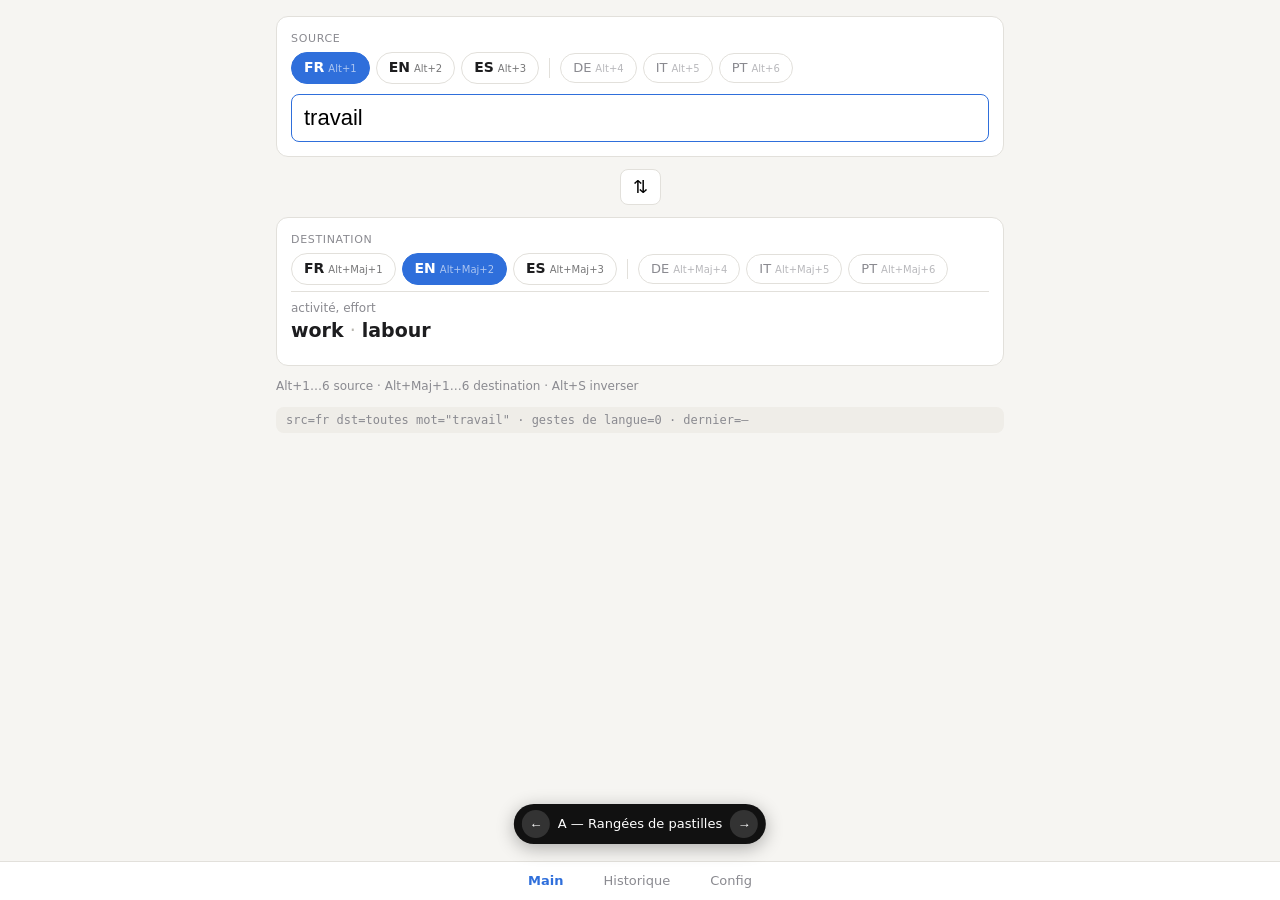
<file: prototypes/ecran-langues/index.html>
<!doctype html>
<!--
  PROTOTYPE JETABLE — ticket « Écran principal : changer de langue source/destination en un geste »
  Question : comment changer source/destination (et inverser) en un seul geste ?
  4 variantes sur une seule page, ?variant=A|B|C|D, barre flottante ← →.
  Données : mini-dictionnaire factice en mémoire. Rien n'est persistant.
  Lancer : python3 -m http.server -d ~/dev/langswap/prototypes/ecran-langues 8765  → http://localhost:8765
-->
<html lang="fr">
<head>
<meta charset="utf-8">
<meta name="viewport" content="width=device-width, initial-scale=1">
<title>LangSwap prototype</title>
<style>
  :root { --bg:#f6f5f2; --panel:#fff; --ink:#1d1d1f; --mute:#8a8a90; --line:#e2e0db; --acc:#2f6fdb; --acc2:#e8f0fd; --sec:#b9b7b0; }
  * { box-sizing:border-box; }
  body { margin:0; font:15px/1.4 system-ui, sans-serif; background:var(--bg); color:var(--ink); }
  .app { max-width:760px; margin:0 auto; min-height:100vh; display:flex; flex-direction:column; padding:16px 16px 120px; gap:12px; }
  .panel { background:var(--panel); border:1px solid var(--line); border-radius:12px; padding:14px; }
  input.word { width:100%; font-size:22px; padding:10px 12px; border:1px solid var(--line); border-radius:8px; outline:none; }
  input.word:focus { border-color:var(--acc); }
  .chips { display:flex; gap:6px; flex-wrap:wrap; align-items:center; }
  .chip { border:1px solid var(--line); background:#fff; border-radius:999px; padding:5px 12px; cursor:pointer; font-weight:600; font-size:14px; user-select:none; }
  .chip.sec { color:var(--mute); font-weight:500; font-size:13px; }
  .chip.on { background:var(--acc); border-color:var(--acc); color:#fff; }
  .chip.off { opacity:.3; cursor:not-allowed; }
  .chip .k { font-size:10px; opacity:.6; margin-left:4px; font-weight:400; }
  .sep { width:1px; height:20px; background:var(--line); margin:0 4px; }
  .lbl { font-size:11px; text-transform:uppercase; letter-spacing:.06em; color:var(--mute); margin-bottom:6px; }
  .swap { border:1px solid var(--line); background:#fff; border-radius:8px; padding:6px 12px; cursor:pointer; font-size:18px; }
  .sense { padding:8px 0; border-top:1px solid var(--line); }
  .sense:first-child { border-top:none; }
  .gloss { font-size:12px; color:var(--mute); }
  .words { font-size:19px; font-weight:600; }
  .words span + span::before { content:" · "; color:var(--sec); font-weight:400; }
  .empty { color:var(--mute); font-style:italic; }
  .hint { font-size:12px; color:var(--mute); }
  .nav { position:fixed; bottom:0; left:0; right:0; background:#fff; border-top:1px solid var(--line); display:flex; justify-content:center; gap:40px; padding:10px; font-size:13px; color:var(--mute); }
  .nav b { color:var(--acc); }
  .debug { font:12px ui-monospace, monospace; color:var(--mute); background:#efede8; border-radius:8px; padding:6px 10px; }
  /* B */
  .pair { display:flex; align-items:center; justify-content:center; gap:16px; font-size:34px; font-weight:700; }
  .pair .side { cursor:pointer; padding:4px 14px; border-radius:10px; border:1px dashed transparent; }
  .pair .side:hover { border-color:var(--line); background:var(--acc2); }
  .pair .side small { display:block; font-size:11px; font-weight:400; color:var(--mute); text-align:center; }
  /* C */
  table.grid { width:100%; border-collapse:collapse; table-layout:fixed; }
  table.grid th:first-child { width:28%; } table.grid th { text-align:left; font-size:12px; color:var(--mute); font-weight:600; padding:6px; border-bottom:1px solid var(--line); }
  table.grid td { padding:8px 6px; border-bottom:1px solid var(--line); vertical-align:top; font-weight:600; }
  table.grid td.g { font-weight:400; font-size:12px; color:var(--mute); width:28%; }
  /* D */
  .detect { font-size:12px; color:var(--acc); font-weight:600; margin:10px 0 2px; }
  /* switcher */
  .proto { position:fixed; bottom:56px; left:50%; transform:translateX(-50%); background:#111; color:#fff; border-radius:999px; padding:6px 8px; display:flex; gap:8px; align-items:center; box-shadow:0 4px 18px rgba(0,0,0,.3); font-size:13px; z-index:10; }
  .proto button { background:#333; color:#fff; border:none; border-radius:999px; width:28px; height:28px; cursor:pointer; }
</style>
</head>
<body>
<div id="root"></div>
<script>
// ---------- données factices : un « concept » = un sens ----------
const LANGS = { fr:'Français', en:'English', es:'Español', de:'Deutsch', it:'Italiano', pt:'Português' };
const PRIMARY = ['fr','en','es'], SECONDARY = ['de','it','pt'], ALL = [...PRIMARY, ...SECONDARY];
const DICT = [
  { g:'activité, effort', w:{fr:['travail'],en:['work','labour'],es:['trabajo'],de:['Arbeit'],it:['lavoro'],pt:['trabalho']} },
  { g:'création (art)', w:{fr:['œuvre'],en:['work'],es:['obra'],de:['Werk'],it:['opera'],pt:['obra']} },
  { g:'fonctionner (machine)', w:{fr:['fonctionner','marcher'],en:['work'],es:['funcionar'],de:['funktionieren'],it:['funzionare'],pt:['funcionar']} },
  { g:'poste rémunéré', w:{fr:['emploi','poste','boulot'],en:['job'],es:['empleo','puesto'],de:['Stelle','Job'],it:['impiego','lavoro'],pt:['emprego']} },
  { g:'profession', w:{fr:['métier'],en:['trade','occupation','job'],es:['oficio'],de:['Beruf'],it:['mestiere'],pt:['ofício']} },
  { g:'tâche ponctuelle', w:{fr:['tâche','boulot'],en:['task','job'],es:['tarea'],de:['Aufgabe'],it:['compito'],pt:['tarefa']} },
  { g:'bâtiment', w:{fr:['maison'],en:['house'],es:['casa'],de:['Haus'],it:['casa'],pt:['casa']} },
  { g:'chez soi', w:{fr:['maison','foyer','chez-soi'],en:['home'],es:['hogar','casa'],de:['Zuhause','Heim'],it:['casa'],pt:['lar','casa']} },
  { g:'attendant un enfant', w:{fr:['enceinte'],en:['pregnant'],es:['embarazada'],de:['schwanger'],it:['incinta'],pt:['grávida']} },
  { g:'mal à l’aise', w:{fr:['gêné','embarrassé'],en:['embarrassed'],es:['avergonzado'],de:['verlegen'],it:['imbarazzato'],pt:['envergonhado']} },
  { g:'muraille', w:{fr:['enceinte','muraille'],en:['enclosure','wall'],es:['recinto','muralla'],de:['Ringmauer'],it:['cinta'],pt:['muralha']} },
  { g:'haut-parleur', w:{fr:['enceinte'],en:['speaker'],es:['altavoz'],de:['Lautsprecher'],it:['cassa'],pt:['caixa de som']} },
];
const norm = s => s.normalize('NFD').replace(/\p{M}/gu,'').toLowerCase().trim();
const lookup = (word, src) => !word ? [] : DICT.filter(c => (c.w[src]||[]).some(x => norm(x) === norm(word)));

// ---------- état ----------
const S = { src:'fr', dst:'en', word:'travail', gestures:0, last:'—' };
S.auto = false; S.all = true;
const variants = { A:'Rangées de pastilles', B:'Paire compacte cliquable', C:'Toutes les destinations', D:'Source auto-détectée', E:'Pastilles + AUTO + mode toutes' };
const keys = Object.keys(variants);
let variant = new URLSearchParams(location.search).get('variant') || 'A';
if (!variants[variant]) variant = 'A';

function act(label, fn) { fn(); S.gestures++; S.last = label; render(true); }
const setSrc = l => act('source='+l, () => { if (l === S.dst) S.dst = S.src; S.src = l; });
const setDst = l => act('dest='+l, () => { if (l === S.src) S.src = S.dst; S.dst = l; });
const swap = () => act('inverser', () => { S.auto = false; [S.src,S.dst] = [S.dst,S.src]; });
const setSrcE = l => act('source='+l, () => { S.auto = false; if (l === S.dst) S.dst = S.src; S.src = l; });
const toggleAuto = () => act('auto', () => { S.auto = !S.auto; });
const toggleAll = () => act('mode '+(S.all?'1 langue':'toutes'), () => { S.all = !S.all; });
const cycle = (side) => act('cycle '+side, () => {
  const cur = S[side], other = side === 'src' ? S.dst : S.src;
  let i = ALL.indexOf(cur); do { i = (i+1) % ALL.length; } while (ALL[i] === other);
  S[side] = ALL[i];
});

// ---------- briques ----------
const esc = s => s.replace(/[&<>"]/g, c => ({'&':'&amp;','<':'&lt;','>':'&gt;','"':'&quot;'}[c]));
const chipRow = (sel, onClick, keyPrefix, exclude) => `<div class="chips">` +
  PRIMARY.map((l,i) => `<span class="chip ${l===sel?'on':''}" onclick="${onClick}('${l}')">${l.toUpperCase()}<span class="k">${keyPrefix}${i+1}</span></span>`).join('') +
  `<span class="sep"></span>` +
  SECONDARY.map((l,i) => `<span class="chip sec ${l===sel?'on':''}" onclick="${onClick}('${l}')">${l.toUpperCase()}<span class="k">${keyPrefix}${i+4}</span></span>`).join('') + `</div>`;
const input = () => `<input class="word" id="w" value="${esc(S.word)}" placeholder="Un mot…" autocomplete="off" spellcheck="false" oninput="S.word=this.value; render()">`;
const senses = (src, dst) => {
  const r = lookup(S.word, src);
  if (!S.word) return `<div class="empty">Tapez un mot.</div>`;
  if (!r.length) return `<div class="empty">Aucun équivalent pour « ${esc(S.word)} » (${src.toUpperCase()}).</div>`;
  return r.map(c => `<div class="sense"><div class="gloss">${c.g}</div><div class="words">${(c.w[dst]||['—']).map(x=>`<span>${x}</span>`).join('')}</div></div>`).join('');
};
// E : groupes [langue source, sens] — source fixée, repli auto si rien, ou AUTO
function resolveE() {
  if (!S.word) return { groups:[], fallback:false };
  const detect = except => ALL.filter(l => l !== except).map(l => [l, lookup(S.word, l)]).filter(([,r]) => r.length);
  if (S.auto) return { groups: detect(S.all ? null : S.dst), fallback:false };
  const r = lookup(S.word, S.src);
  if (r.length) return { groups:[[S.src, r]], fallback:false };
  return { groups: detect(S.src).filter(([l]) => S.all || l !== S.dst), fallback:true };
}
function bodyE() {
  if (!S.word) return `<div class="empty">Tapez un mot${S.auto ? ', dans n\'importe quelle langue' : ''}.</div>`;
  const { groups, fallback } = resolveE();
  if (!groups.length) return `<div class="empty">Mot inconnu dans les langues configurées.</div>`;
  const showHead = S.auto || fallback;
  const head = l => showHead ? `<div class="detect">depuis ${LANGS[l]}</div>` : '';
  const warn = fallback ? `<div class="hint">Rien en ${LANGS[S.src]} — trouvé ailleurs :</div>` : '';
  if (!S.all) return warn + groups.map(([l,r]) => head(l) + r.map(c => `<div class="sense"><div class="gloss">${c.g}</div><div class="words">${(c.w[S.dst]||['—']).map(x=>`<span>${x}</span>`).join('')}</div></div>`).join('')).join('');
  // un seul tableau, mêmes colonnes pour tous les groupes ; la colonne de la langue d'origine montre le mot en grisé
  const shown = showSec ? ALL : PRIMARY;
  const cols = groups.length === 1 && !showHead ? shown.filter(x => x !== groups[0][0]) : shown;
  const w = (72 / cols.length).toFixed(2) + '%';
  return warn + `<table class="grid"><colgroup><col style="width:28%">${cols.map(() => `<col style="width:${w}">`).join('')}</colgroup>` +
    `<tr><th>sens</th>${cols.map(x=>`<th>${x.toUpperCase()}</th>`).join('')}</tr>` +
    groups.map(([l,r]) => (showHead ? `<tr><td colspan="${cols.length+1}" style="border:none;padding:10px 0 0">${head(l)}</td></tr>` : '') +
      r.map(c => `<tr><td class="g">${c.g}</td>${cols.map(x => x === l
        ? `<td style="color:var(--sec);font-weight:400">${(c.w[x]||['—']).join(', ')}</td>`
        : `<td>${(c.w[x]||['—']).join(', ')}</td>`).join('')}</tr>`).join('')).join('') + `</table>`;
}
const nav = `<div class="nav"><b>Main</b><span>Historique</span><span>Config</span></div>`;
const debug = () => `<div class="debug">src=${S.auto?"AUTO":S.src} dst=${S.all?"toutes":S.dst} mot="${esc(S.word)}" · gestes de langue=${S.gestures} · dernier=${S.last}</div>`;

// ---------- variantes ----------
const V = {
  // A : deux rangées de pastilles, toujours visibles ; Alt+1..6 = source, Alt+Maj+1..6 = destination, Alt+S = inverser
  A: () => `
    <div class="panel">
      <div class="lbl">Source</div>${chipRow(S.src,'setSrc','Alt+')}
      <div style="height:10px"></div>${input()}
    </div>
    <div style="display:flex;justify-content:center"><button class="swap" onclick="swap()" title="Alt+S">⇅</button></div>
    <div class="panel">
      <div class="lbl">Destination</div>${chipRow(S.dst,'setDst','Alt+Maj+')}
      <div style="height:6px"></div>${senses(S.src,S.dst)}
    </div>
    <div class="hint">Alt+1…6 source · Alt+Maj+1…6 destination · Alt+S inverser</div>`,
  // B : la paire en gros ; un clic sur un côté = langue suivante ; Alt+Q / Alt+W = cycler, Alt+S = inverser
  B: () => `
    <div class="panel">
      <div class="pair">
        <span class="side" onclick="cycle('src')">${S.src.toUpperCase()}<small>${LANGS[S.src]}</small></span>
        <button class="swap" onclick="swap()" title="Alt+S">⇄</button>
        <span class="side" onclick="cycle('dst')">${S.dst.toUpperCase()}<small>${LANGS[S.dst]}</small></span>
      </div>
      <div style="height:12px"></div>${input()}
    </div>
    <div class="panel">${senses(S.src,S.dst)}</div>
    <div class="hint">Clic sur un côté = langue suivante · Alt+Q source suivante · Alt+W destination suivante · Alt+S inverser</div>`,
  // C : pas de destination à choisir — on affiche toutes les autres langues d'un coup
  C: () => {
    const r = lookup(S.word, S.src);
    const cols = (showSec ? ALL : PRIMARY).filter(l => l !== S.src);
    const body = !S.word ? `<div class="empty">Tapez un mot.</div>` : !r.length ? `<div class="empty">Aucun équivalent.</div>` :
      `<table class="grid"><tr><th>sens</th>${cols.map(l=>`<th>${l.toUpperCase()}</th>`).join('')}</tr>` +
      r.map(c => `<tr><td class="g">${c.g}</td>${cols.map(l=>`<td>${(c.w[l]||['—']).join(', ')}</td>`).join('')}</tr>`).join('') + `</table>`;
    return `
    <div class="panel"><div class="lbl">Je cherche un mot en…</div>${chipRow(S.src,'setSrc','Alt+')}<div style="height:10px"></div>${input()}</div>
    <div class="panel">${body}
      <div style="margin-top:8px"><label class="hint"><input type="checkbox" ${showSec?'checked':''} onchange="showSec=this.checked;render()"> afficher aussi DE/IT/PT</label></div>
    </div>
    <div class="hint">Une seule langue à choisir : celle du mot tapé. Toutes les autres sont affichées.</div>`;
  },
  // D : on ne choisit que la destination ; la source est devinée en cherchant le mot dans toutes les autres langues
  D: () => {
    const hits = S.word ? ALL.filter(l => l !== S.dst).map(l => [l, lookup(S.word, l)]).filter(([,r]) => r.length) : [];
    const body = !S.word ? `<div class="empty">Tapez un mot, dans n'importe quelle langue.</div>` : !hits.length ? `<div class="empty">Mot inconnu dans les langues configurées.</div>` :
      hits.map(([l,r]) => `<div class="detect">depuis ${LANGS[l]}</div>` + r.map(c => `<div class="sense"><div class="gloss">${c.g}</div><div class="words">${(c.w[S.dst]||['—']).map(x=>`<span>${x}</span>`).join('')}</div></div>`).join('')).join('');
    return `
    <div class="panel">${input()}</div>
    <div class="panel"><div class="lbl">Vers</div>${chipRow(S.dst,'setDst','Alt+')}<div style="height:6px"></div>${body}</div>
    <div class="hint">Alt+1…6 destination · essayez « casa », « work », « enceinte »</div>`;
  },
  // E : A + pastille AUTO (Alt+0) + repli auto si la source ne donne rien + bascule 1 langue / toutes (Alt+M)
  E: () => `
    <div class="panel">
      <div class="lbl">Source</div>
      <div class="chips"><span class="chip ${S.auto?'on':''}" onclick="toggleAuto()">AUTO<span class="k">Alt+0</span></span><span class="sep"></span>${chipRow(S.auto?null:S.src,'setSrcE','Alt+').slice(19,-6)}</div>
      <div style="height:10px"></div>${input()}
    </div>
    <div style="display:flex;justify-content:center;gap:8px">
      <button class="swap" onclick="swap()" title="Alt+S" ${S.auto?'disabled style="opacity:.3"':''}>⇅</button>
      <button class="swap" onclick="toggleAll()" title="Alt+M" style="font-size:13px">${S.all ? '▤ toutes → 1 langue' : '▭ 1 langue → toutes'}</button>
    </div>
    <div class="panel">
      ${S.all
        ? `<div class="lbl">Toutes les langues</div><label class="hint"><input type="checkbox" ${showSec?'checked':''} onchange="showSec=this.checked;render()"> afficher aussi DE/IT/PT</label>`
        : `<div class="lbl">Destination</div>${chipRow(S.dst,'setDst','Alt+Maj+')}`}
      <div style="height:6px"></div>${bodyE()}
    </div>
    <div class="hint">Alt+0 AUTO · Alt+1…6 source · Alt+Maj+1…6 destination · Alt+S inverser · Alt+M 1 langue / toutes · essayez « casa », « embarazada » avec source FR</div>`,
};
let showSec = false;

// ---------- rendu ----------
function render(keepFocus) {
  const had = document.activeElement && document.activeElement.id === 'w';
  const pos = had ? document.activeElement.selectionStart : null;
  document.getElementById('root').innerHTML = `<div class="app">${V[variant]()}${debug()}</div>${nav}` +
    `<div class="proto"><button onclick="go(-1)">←</button><span>${variant} — ${variants[variant]}</span><button onclick="go(1)">→</button></div>`;
  const w = document.getElementById('w');
  if (w && (had || keepFocus)) { w.focus(); const p = pos ?? w.value.length; w.setSelectionRange(p,p); }
}
function go(d) {
  variant = keys[(keys.indexOf(variant) + d + keys.length) % keys.length];
  history.replaceState(null, '', '?variant=' + variant);
  render(true);
}
document.addEventListener('keydown', e => {
  const typing = e.target.matches && e.target.matches('input,textarea,[contenteditable]');
  if (!e.altKey && !typing && (e.key === 'ArrowLeft' || e.key === 'ArrowRight')) { go(e.key === 'ArrowLeft' ? -1 : 1); return; }
  if (!e.altKey) return;
  if (variant === 'E') {
    const m = /^Digit([0-6])$/.exec(e.code);
    if (m) { e.preventDefault(); if (m[1] === '0') toggleAuto(); else (e.shiftKey ? setDst : setSrcE)(ALL[m[1]-1]); return; }
    if (e.code === 'KeyS' && !S.auto) { e.preventDefault(); swap(); }
    if (e.code === 'KeyM') { e.preventDefault(); toggleAll(); }
    return;
  }
  const n = /^Digit([1-6])$/.exec(e.code);
  if (n) { e.preventDefault(); const l = ALL[n[1]-1];
    if (variant === 'D') setDst(l); else if (e.shiftKey && variant === 'A') setDst(l); else if (variant !== 'B') setSrc(l); return; }
  if (e.code === 'KeyS' && (variant === 'A' || variant === 'B')) { e.preventDefault(); swap(); }
  if (e.code === 'KeyQ' && variant === 'B') { e.preventDefault(); cycle('src'); }
  if (e.code === 'KeyW' && variant === 'B') { e.preventDefault(); cycle('dst'); }
});
render(true);
</script>
</body>
</html>
</file>
